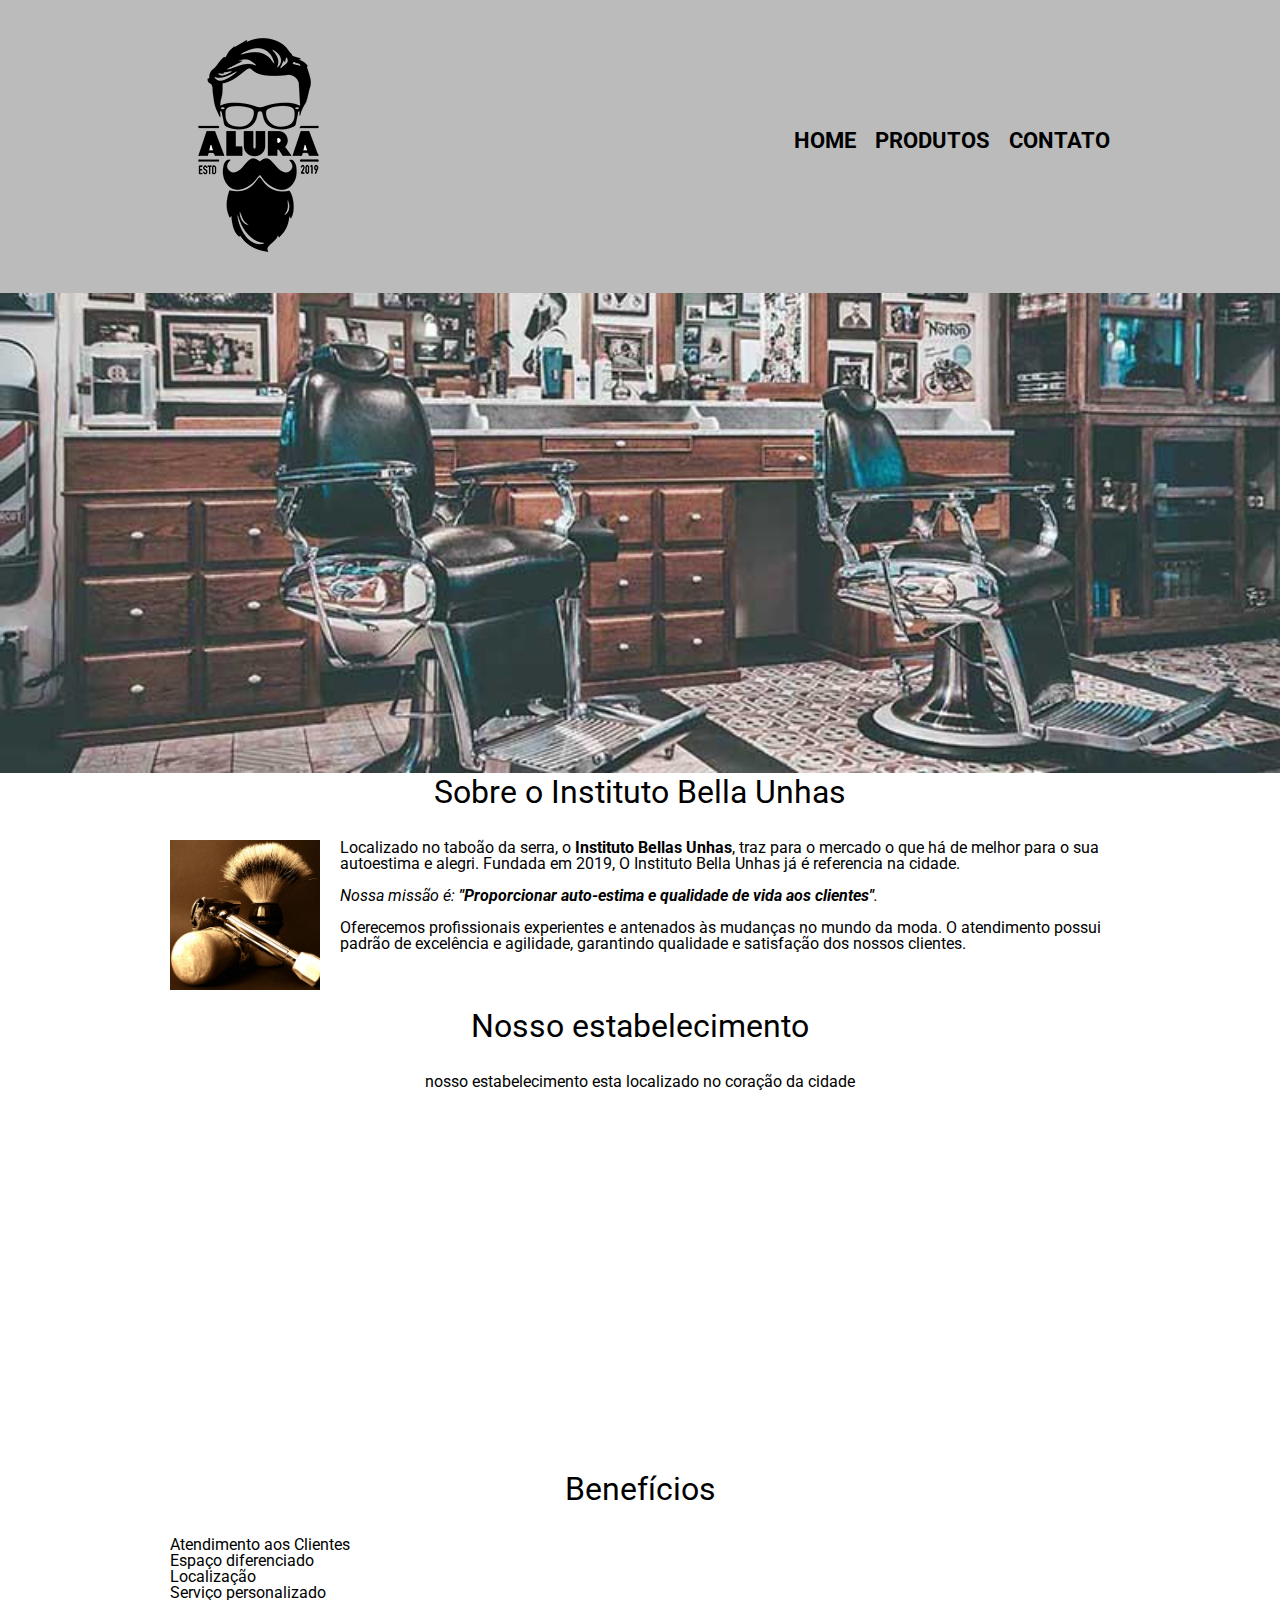
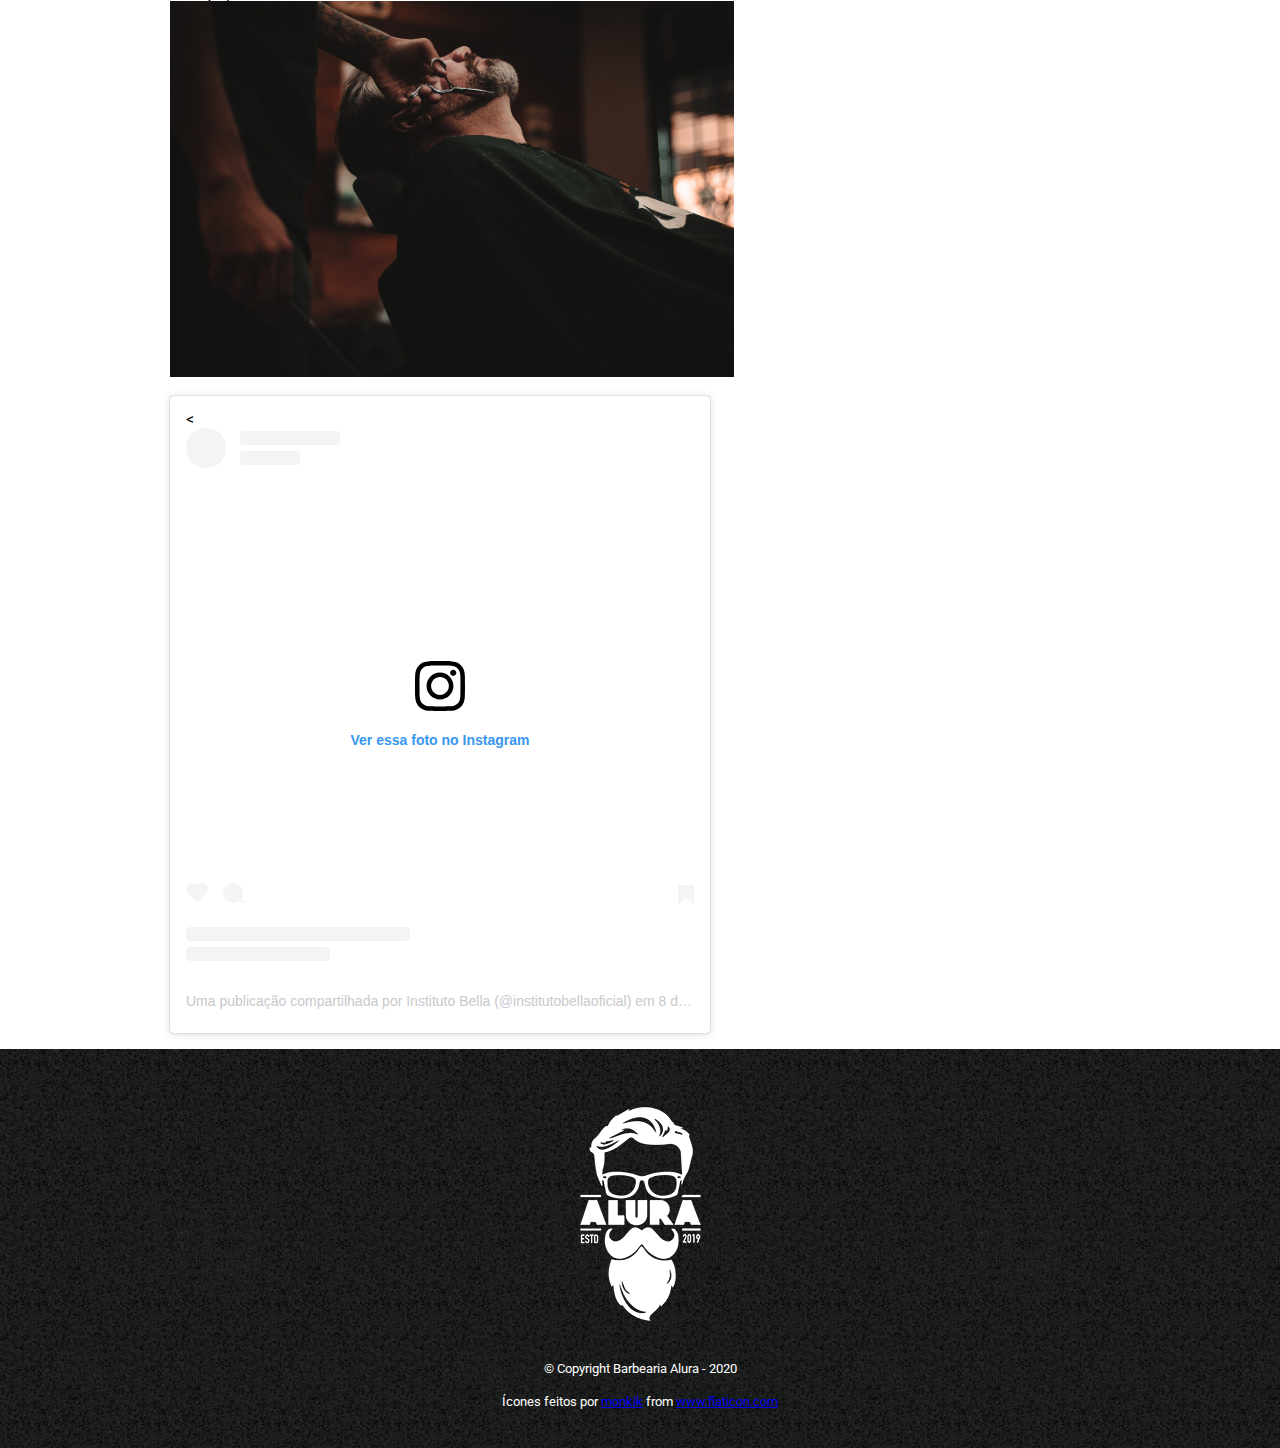
<file: index.html>
<!DOCTYPE html>
<html lang="pt-br">
	<head>
		<meta charset="UTF-8">
		<title>Atelie bella unhas</title>
		<link href="https://fonts.googleapis.com/css2?family=Roboto&display=swap" rel="stylesheet"> 
		<link rel="stylesheet" href="./css/reset.css">
		<link rel="stylesheet" href="./css/style.css">
	</head>

	<body>
		<header>
        <div class="caixa">
            <h1><img src="./imagens/logo.png"></h1>
    
            <nav>

                <ul>

                    <li>
                        <a href="index.html">Home</a>
                    </li>

                    <li>
                        <a href="produto.html">Produtos</a>
                    </li>
                    <li>
                        <a href="contato.html">Contato</a>
                    </li>

                </ul>

            </nav>
        </div>
    </header>
		<img class="banner" src="banner.jpg">
		<main>
			<section class="principal">
				<h2 class="titulo-principal">Sobre o Instituto Bella Unhas</h2>

				<img class="utensilios" src="./imagens/utensilios.jpg" alt="utensilios">
		
				<p>Localizado no taboão da serra, o <strong>Instituto Bellas Unhas</strong>, traz para o mercado o que há de melhor para o sua autoestima e alegri. Fundada em 2019, O Instituto Bella Unhas já é referencia na cidade.</p>

				<p id="missao"><em>Nossa missão é: <strong>"Proporcionar auto-estima e qualidade de vida aos clientes"</strong>.</em></p>

				<p>Oferecemos profissionais experientes e antenados às mudanças no mundo da moda. O atendimento possui padrão de excelência e agilidade, garantindo qualidade e satisfação dos nossos clientes.</p>
			</section>

			<section class="mapa">
				<h3 class="titulo-principal">Nosso estabelecimento</h3>
				<p>nosso estabelecimento esta localizado no coração da cidade</p>
				<iframe class="mapa" src="https://www.google.com/maps/embed?pb=!1m18!1m12!1m3!1d561.6309384578213!2d-46.78563074159473!3d-23.62725071369751!2m3!1f0!2f0!3f0!3m2!1i1024!2i768!4f13.1!3m3!1m2!1s0x94ce54627611a251%3A0xfe73461a681d8086!2sMonique%20Megahair!5e1!3m2!1spt-BR!2sbr!4v1594770432523!5m2!1spt-BR!2sbr" width="100%" height="300" frameborder="0" style="border:0;" allowfullscreen="" aria-hidden="false" tabindex="0">
				</iframe>
			</section>

			<section class="beneficios">
				<h3 class="titulo-principal">Benefícios</h3>

				<ul class="ben">
					<li class="itens">Atendimento aos Clientes</li>
					<li class="itens">Espaço diferenciado</li>
					<li class="itens">Localização</li>
					<li class="itens">Serviço personalizado</li>
				</ul>

				<img src="beneficios.jpg" class="imagembeneficios">

				<blockquote class="instagram-media insta" data-instgrm-permalink="https://www.instagram.com/p/B9f8XfXAYdb/?utm_source=ig_embed&amp;utm_campaign=loading" data-instgrm-version="12" style=" background:#FFF; border:0; border-radius:3px; box-shadow:0 0 1px 0 rgba(0,0,0,0.5),0 1px 10px 0 rgba(0,0,0,0.15); max-width:540px; min-width:326px; width:99.375%; width:-webkit-calc(100% - 2px); width:calc(100% - 2px);"><div style="padding:16px;">< <a href="https://www.instagram.com/p/B9f8XfXAYdb/?utm_source=ig_embed&amp;utm_campaign=loading" style=" background:#FFFFFF; line-height:0; padding:0 0; text-align:center; text-decoration:none; width:100%;" target="_blank"> <div style=" display: flex; flex-direction: row; align-items: center;"> <div style="background-color: #F4F4F4; border-radius: 50%; flex-grow: 0; height: 40px; margin-right: 14px; width: 40px;"></div> <div style="display: flex; flex-direction: column; flex-grow: 1; justify-content: center;"> <div style=" background-color: #F4F4F4; border-radius: 4px; flex-grow: 0; height: 14px; margin-bottom: 6px; width: 100px;"></div> <div style=" background-color: #F4F4F4; border-radius: 4px; flex-grow: 0; height: 14px; width: 60px;"></div></div></div><div style="padding: 19% 0;"></div> <div style="display:block; height:50px; margin:0 auto 12px; width:50px;"><svg width="50px" height="50px" viewBox="0 0 60 60" version="1.1" xmlns="https://www.w3.org/2000/svg" xmlns:xlink="https://www.w3.org/1999/xlink"><g stroke="none" stroke-width="1" fill="none" fill-rule="evenodd"><g transform="translate(-511.000000, -20.000000)" fill="#000000"><g><path d="M556.869,30.41 C554.814,30.41 553.148,32.076 553.148,34.131 C553.148,36.186 554.814,37.852 556.869,37.852 C558.924,37.852 560.59,36.186 560.59,34.131 C560.59,32.076 558.924,30.41 556.869,30.41 M541,60.657 C535.114,60.657 530.342,55.887 530.342,50 C530.342,44.114 535.114,39.342 541,39.342 C546.887,39.342 551.658,44.114 551.658,50 C551.658,55.887 546.887,60.657 541,60.657 M541,33.886 C532.1,33.886 524.886,41.1 524.886,50 C524.886,58.899 532.1,66.113 541,66.113 C549.9,66.113 557.115,58.899 557.115,50 C557.115,41.1 549.9,33.886 541,33.886 M565.378,62.101 C565.244,65.022 564.756,66.606 564.346,67.663 C563.803,69.06 563.154,70.057 562.106,71.106 C561.058,72.155 560.06,72.803 558.662,73.347 C557.607,73.757 556.021,74.244 553.102,74.378 C549.944,74.521 548.997,74.552 541,74.552 C533.003,74.552 532.056,74.521 528.898,74.378 C525.979,74.244 524.393,73.757 523.338,73.347 C521.94,72.803 520.942,72.155 519.894,71.106 C518.846,70.057 518.197,69.06 517.654,67.663 C517.244,66.606 516.755,65.022 516.623,62.101 C516.479,58.943 516.448,57.996 516.448,50 C516.448,42.003 516.479,41.056 516.623,37.899 C516.755,34.978 517.244,33.391 517.654,32.338 C518.197,30.938 518.846,29.942 519.894,28.894 C520.942,27.846 521.94,27.196 523.338,26.654 C524.393,26.244 525.979,25.756 528.898,25.623 C532.057,25.479 533.004,25.448 541,25.448 C548.997,25.448 549.943,25.479 553.102,25.623 C556.021,25.756 557.607,26.244 558.662,26.654 C560.06,27.196 561.058,27.846 562.106,28.894 C563.154,29.942 563.803,30.938 564.346,32.338 C564.756,33.391 565.244,34.978 565.378,37.899 C565.522,41.056 565.552,42.003 565.552,50 C565.552,57.996 565.522,58.943 565.378,62.101 M570.82,37.631 C570.674,34.438 570.167,32.258 569.425,30.349 C568.659,28.377 567.633,26.702 565.965,25.035 C564.297,23.368 562.623,22.342 560.652,21.575 C558.743,20.834 556.562,20.326 553.369,20.18 C550.169,20.033 549.148,20 541,20 C532.853,20 531.831,20.033 528.631,20.18 C525.438,20.326 523.257,20.834 521.349,21.575 C519.376,22.342 517.703,23.368 516.035,25.035 C514.368,26.702 513.342,28.377 512.574,30.349 C511.834,32.258 511.326,34.438 511.181,37.631 C511.035,40.831 511,41.851 511,50 C511,58.147 511.035,59.17 511.181,62.369 C511.326,65.562 511.834,67.743 512.574,69.651 C513.342,71.625 514.368,73.296 516.035,74.965 C517.703,76.634 519.376,77.658 521.349,78.425 C523.257,79.167 525.438,79.673 528.631,79.82 C531.831,79.965 532.853,80.001 541,80.001 C549.148,80.001 550.169,79.965 553.369,79.82 C556.562,79.673 558.743,79.167 560.652,78.425 C562.623,77.658 564.297,76.634 565.965,74.965 C567.633,73.296 568.659,71.625 569.425,69.651 C570.167,67.743 570.674,65.562 570.82,62.369 C570.966,59.17 571,58.147 571,50 C571,41.851 570.966,40.831 570.82,37.631"></path></g></g></g></svg></div><div style="padding-top: 8px;"> <div style=" color:#3897f0; font-family:Arial,sans-serif; font-size:14px; font-style:normal; font-weight:550; line-height:18px;"> Ver essa foto no Instagram</div></div><div style="padding: 12.5% 0;"></div> <div style="display: flex; flex-direction: row; margin-bottom: 14px; align-items: center;"><div> <div style="background-color: #F4F4F4; border-radius: 50%; height: 12.5px; width: 12.5px; transform: translateX(0px) translateY(7px);"></div> <div style="background-color: #F4F4F4; height: 12.5px; transform: rotate(-45deg) translateX(3px) translateY(1px); width: 12.5px; flex-grow: 0; margin-right: 14px; margin-left: 2px;"></div> <div style="background-color: #F4F4F4; border-radius: 50%; height: 12.5px; width: 12.5px; transform: translateX(9px) translateY(-18px);"></div></div><div style="margin-left: 8px;"> <div style=" background-color: #F4F4F4; border-radius: 50%; flex-grow: 0; height: 20px; width: 20px;"></div> <div style=" width: 0; height: 0; border-top: 2px solid transparent; border-left: 6px solid #f4f4f4; border-bottom: 2px solid transparent; transform: translateX(16px) translateY(-4px) rotate(30deg)"></div></div><div style="margin-left: auto;"> <div style=" width: 0px; border-top: 8px solid #F4F4F4; border-right: 8px solid transparent; transform: translateY(16px);"></div> <div style=" background-color: #F4F4F4; flex-grow: 0; height: 12px; width: 16px; transform: translateY(-4px);"></div> <div style=" width: 0; height: 0; border-top: 8px solid #F4F4F4; border-left: 8px solid transparent; transform: translateY(-4px) translateX(8px);"></div></div></div> <div style="display: flex; flex-direction: column; flex-grow: 1; justify-content: center; margin-bottom: 24px;"> <div style=" background-color: #F4F4F4; border-radius: 4px; flex-grow: 0; height: 14px; margin-bottom: 6px; width: 224px;"></div> <div style=" background-color: #F4F4F4; border-radius: 4px; flex-grow: 0; height: 14px; width: 144px;"></div></div></a><p style=" color:#c9c8cd; font-family:Arial,sans-serif; font-size:14px; line-height:17px; margin-bottom:0; margin-top:8px; overflow:hidden; padding:8px 0 7px; text-align:center; text-overflow:ellipsis; white-space:nowrap;"><a href="https://www.instagram.com/p/B9f8XfXAYdb/?utm_source=ig_embed&amp;utm_campaign=loading" style=" color:#c9c8cd; font-family:Arial,sans-serif; font-size:14px; font-style:normal; font-weight:normal; line-height:17px; text-decoration:none;" target="_blank">Uma publicação compartilhada por Instituto Bella (@institutobellaoficial)</a> em <time style=" font-family:Arial,sans-serif; font-size:14px; line-height:17px;" datetime="2020-03-09T04:15:14+00:00">8 de Mar, 2020 às 9:15 PDT</time></p></div></blockquote> <script async src="//www.instagram.com/embed.js"></script>

			</section>
		</main>

		<footer>
			<img src="./imagens/logo-branco.png" alt="logo">
			<p class="copyright">&copy; Copyright Barbearia Alura - 2020</p>
			<p class="copyright">Ícones feitos por <a href="https://www.flaticon.com/br/autores/monkik" title="monkik">monkik</a> from <a href="https://www.flaticon.com/br/" title="Flaticon"> www.flaticon.com</a></p>
		</footer>
	</body>
</html>
</file>
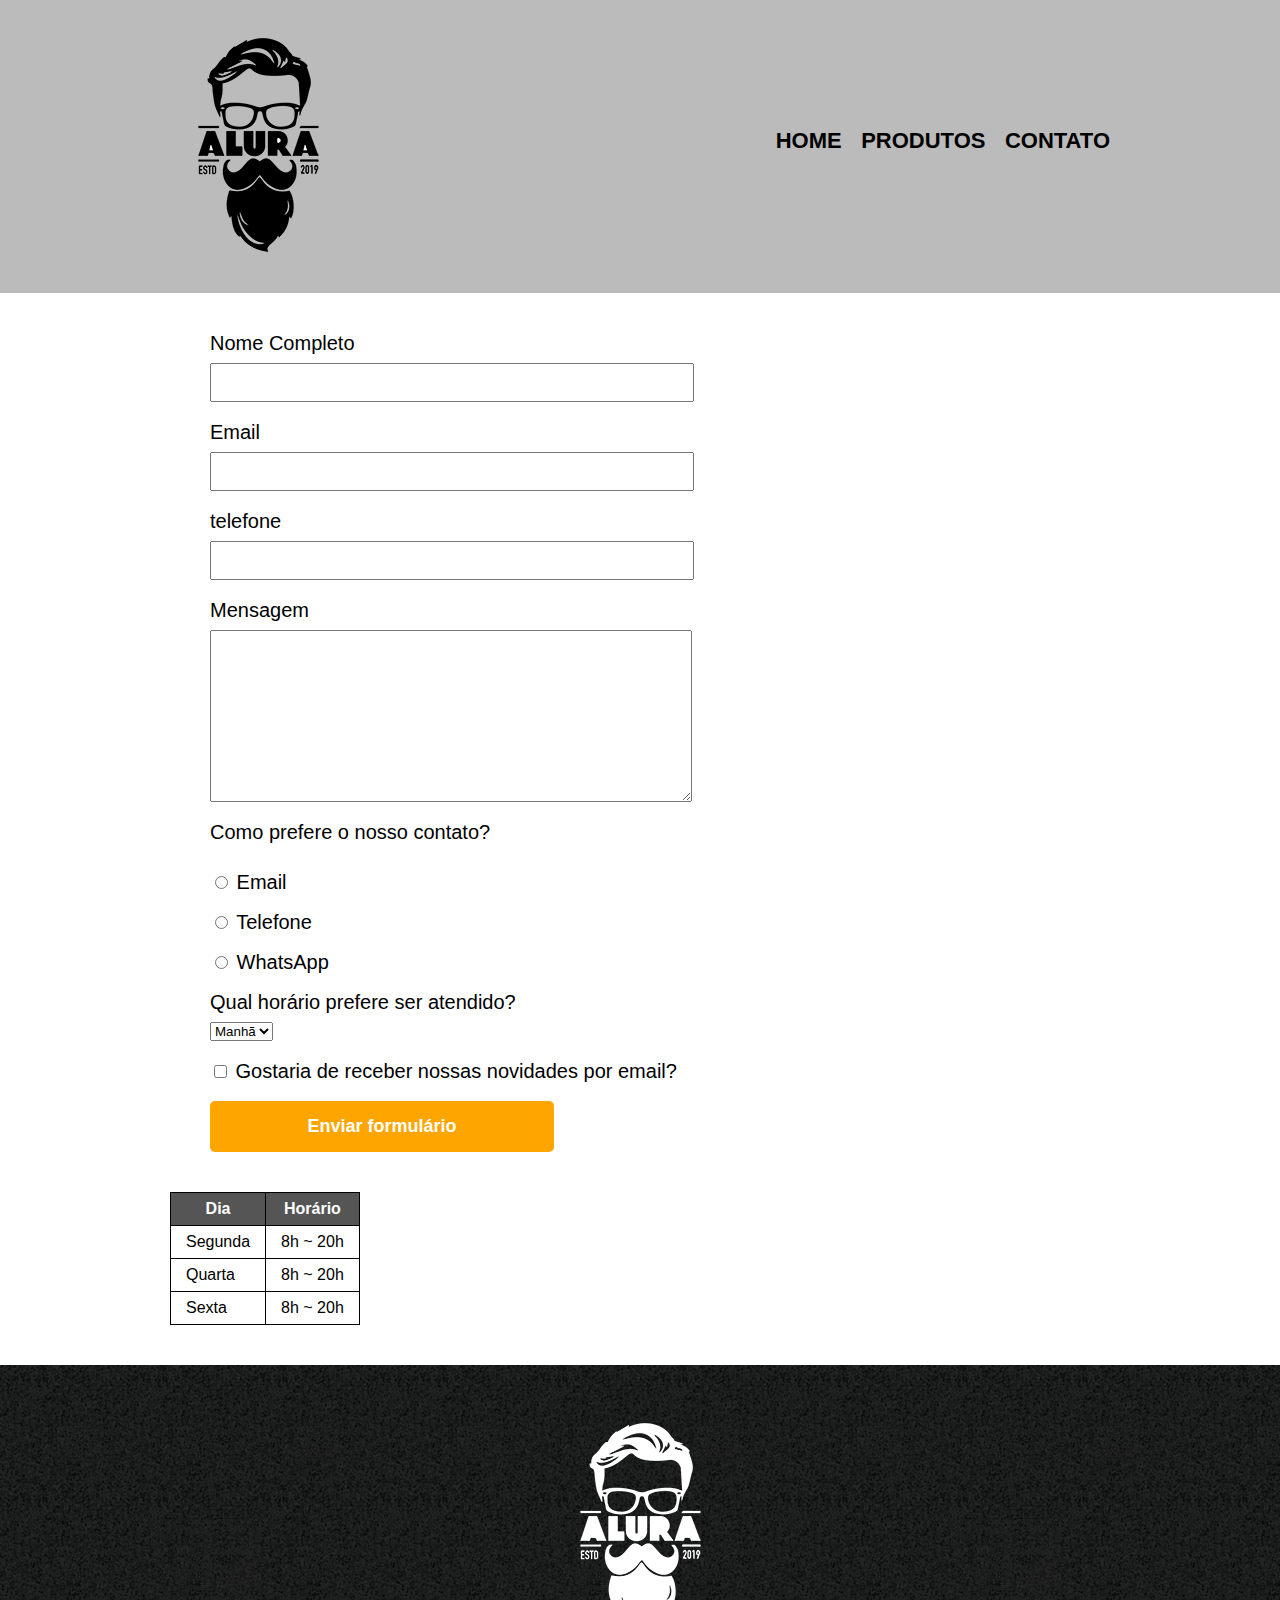
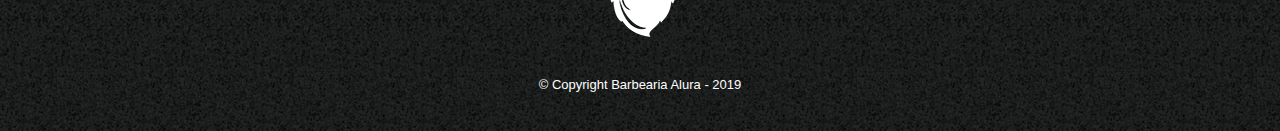
<file: contato.html>
<!DOCTYPE html>
<html>
    <head>
        <meta charset="UTF-8">
        <title>Contato</title>

        <link rel="stylesheet" href="./css/reset.css">
        <link rel="stylesheet" href="./css/style.css">
    </head>
    <body>
        <header>
            <div class="caixa">
                <h1><img src="./imagens/logo.png"></h1>

                <nav>
                    <ul>
                        <li><a href="index.html">Home</a></li>
                        <li><a href="produtos.html">Produtos</a></li>
                        <li><a href="contato.html">Contato</a></li>
                    </ul>
                </nav>
            </div>
        </header>
        <main>
            <form>
                    
                    <label for="nome">Nome Completo</label>
                    <input type="text" id="nome" class="input-padrao" required>
                
                    <label for="email">Email</label>
                    <input type="email" id="email" class="input-padrao" required>
                
                    <label for="tel">telefone</label>
                    <input type="tel" id="tel" class="input-padrao" required>
                
                    <label for="mensagem">Mensagem</label>
                    <textarea cols="70" rows="10" id="mensagem" class="input-padrao"></textarea>
                
                <fieldset>
                    <legend>Como prefere o nosso contato?</legend>
                    <label for="radio-email" class="checkbox">
                        <input type="radio" name="contato" value="email" id="radio-email" >
                        Email
                    </label>
                
                    <label for="radio-telefone" class="checkbox">
                        <input type="radio" name="contato" value="telefone" id="radio-telefone"> 
                        Telefone
                    </label>
                
                    <label for="radio-whatsapp" class="checkbox">
                        <input type="radio" name="contato" value="whatsapp" id="radio-whatsapp">
                        WhatsApp
                    </label>
                </fieldset>

                <fildset>
                    <legend>Qual horário prefere ser atendido?</legend>
                    <select>
                        <option>Manhã</option>
                        <option>Tarde</option>
                        <option>Noite</option>
                    </select>
                </fildset>

                <label class="checkbox">
                    <input type="checkbox">
                    Gostaria de receber nossas novidades por email?
                </label>


                <!--<label for="data"> data e hora </label>-->
                <!--<input type="data" id="data"-->

                <input type="submit" value="Enviar formulário" class="enviar"> 
            </form>

            <table>
                <thead>
                    <tr>
                        <th>Dia</th>
                        <th>Horário</th>
                    </tr>
                </thead>
                <tbody>
                    <tr>
                        <td>Segunda</td>
                        <td>8h ~ 20h</td>
                    </tr>
                    <tr>
                        <td>Quarta</td>
                        <td>8h ~ 20h</td>
                    </tr>
                    <tr>
                        <td>Sexta</td>
                        <td>8h ~ 20h</td>
                    </tr>
                </tbody>
            </table>
            
        </main>

        <footer>
            <img src="./imagens/logo-branco.png">
            <p class="copyright">&copy; Copyright Barbearia Alura - 2019</p>
        </footer>
    </body>
</html>
</file>
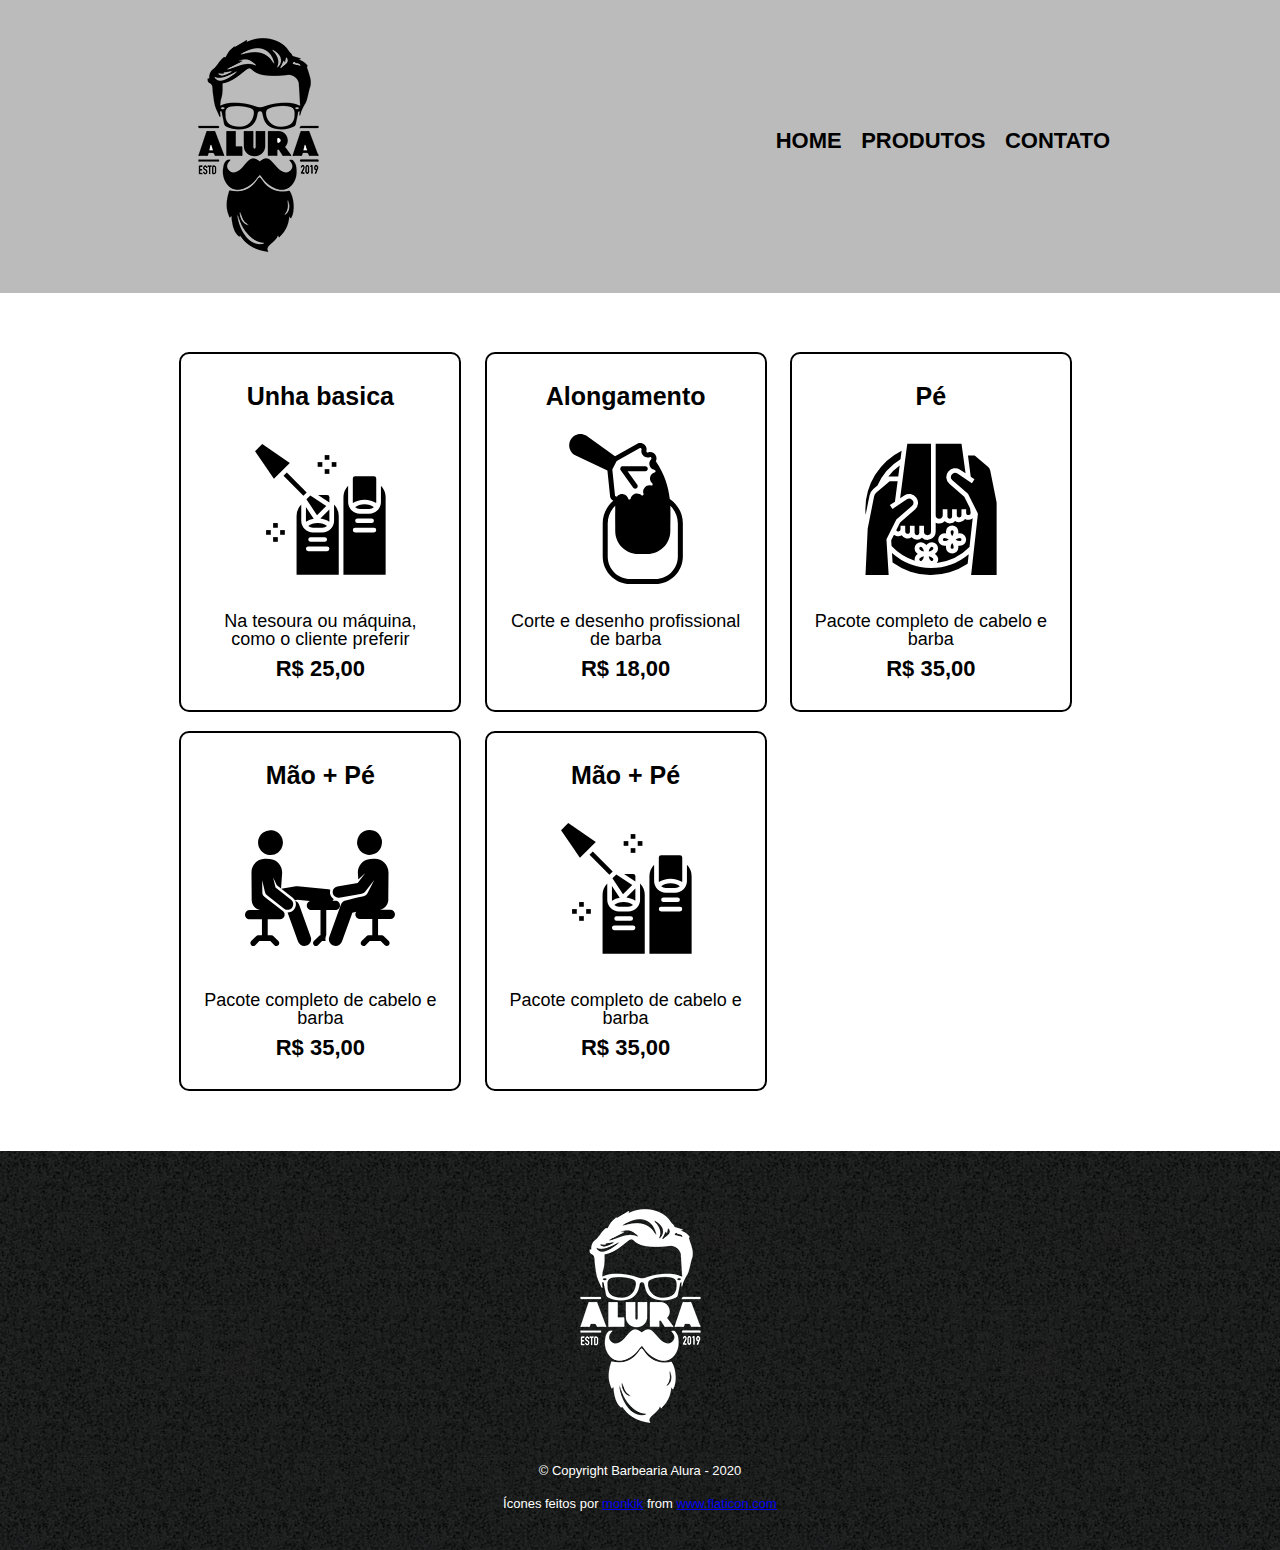
<file: produto.html>
<!DOCTYPE html>
<html lang="pt-br">
<head>
    <meta charset="UTF-8">
    <meta name="viewport" content="width=device-width, initial-scale=1.0">
    <link rel="stylesheet" href="/css/reset.css">
    <link rel="stylesheet" href="/css/style.css">
    <title>Produtos</title>
</head>
<body>
    <header>
        <div class="caixa">
            <h1><img src="/imagens/logo.png"></h1>
    
            <nav>

                <ul>

                    <li>
                        <a href="index.html">Home</a>
                    </li>

                    <li>
                        <a href="produtos.html">Produtos</a>
                    </li>
                    <li>
                        <a href="contato.html">Contato</a>
                    </li>
                    

                </ul>

            </nav>
        </div>
    </header>

    <main>
        <ul class="produtos">
            <li>
                <h2>Unha basica</h2>
                <img src="/imagens/unha(1).svg">
                <p class="produtos-descricao">Na tesoura ou máquina, como o cliente preferir</p>
                <p class="produtos-preco">R$ 25,00</p>
            </li>
            <li>
                <h2>Alongamento</h2>
                <img src="/imagens/alongamento.svg">
                <p class="produtos-descricao">Corte e desenho profissional de barba</p>
                <p class="produtos-preco">R$ 18,00</p>
            </li>
            <li>
                <h2>Pé</h2>
                <img src="/imagens/pedicure.svg">
                <p class="produtos-descricao">Pacote completo de cabelo e barba</p>
                <p class="produtos-preco">R$ 35,00</p>
            </li>
            <li>
                <h2>Mão + Pé</h2>
                <img src="/imagens/unhaPe.svg">
                <p class="produtos-descricao">Pacote completo de cabelo e barba</p>
                <p class="produtos-preco">R$ 35,00</p>
            </li>
            <li>
                <h2>Mão + Pé</h2>
                <img src="/imagens/unha(1).svg">
                <p class="produtos-descricao">Pacote completo de cabelo e barba</p>
                <p class="produtos-preco">R$ 35,00</p>
            </li>
        </ul>
    </main>
<footer>
    <img src="/imagens/logo-branco.png" alt="logo">
    <p class="copyright">&copy; Copyright Barbearia Alura - 2020</p>
    <p class="copyright">Ícones feitos por <a href="https://www.flaticon.com/br/autores/monkik" title="monkik">monkik</a> from <a href="https://www.flaticon.com/br/" title="Flaticon"> www.flaticon.com</a></p>
</footer>
</body>
</html>
</file>
<file: css/style.css>
html{
    font-family: 'Roboto', sans-serif;
}
header {
    background: #BBBBBB;
    padding: 20px 0;
}

.caixa {
    position: relative;
    width: 940px;
    margin: 0 auto;
}

nav {
    position: absolute;
    top: 110px;
    right: 0;
}

nav li {
    display: inline;
    margin: 0 0 0 15px;
}

nav a {
    text-transform: uppercase;
    color: #000000;
    font-weight: bold;
    font-size: 22px;
    text-decoration: none;
}

nav a:hover {
    color: yellow;
    text-decoration: underline;
}

.produtos {
    width: 940px;
    margin: 0 auto;
    padding: 50px 0;
}

.produtos li {
    display: inline-block;
    text-align: center;
    width: 30%;
    vertical-align: top;
    margin: 1%;
    padding: 30px 20px;
    box-sizing: border-box;
    border: 2px solid black;
    border-radius: 10px;
}

.produtos li img{
width: 150px;
height: 200px;
}

.produtos h2 {
    font-size: 25px;
    font-weight: bold;
}

.produtos-descricao {
    font-size: 18px;
}

.produtos-preco {
    font-size: 22px;
    font-weight: bold;
    margin-top: 10px;
}


.produtos li:hover{
    border-color: #c78c19;
    margin-top: 15px;
    
}

.produtos li:active{
    border-color: #088c19;
}


.produtos li:hover h2{
    font-size: 32px;
    
}

footer{
    text-align: center;
    background:url("/imagens/bg.jpg");
    padding: 40px 0;
}

.copyright{
    color: white;
    font-size: 13px;
    margin: 20px 0 0;
}

main{
    width: 940px;
    margin: 0 auto;

}

form{
    margin: 40px;
}

form label {
    display:block;
    font-size: 20px;
    margin: 0 0 10px;
}


form label, form legend {
    display:block;
    font-size: 20px;
    margin: 0 0 10px;
}


.input-padrao {
    display: block;
    margin: 0 0 20px;
    padding: 10px 25px;
    width: 50%;
}

.checkbox {
    margin: 20px 0;
}

.enviar {
    width:40%;
    padding: 15px 0;
    background: orange;
    color: white;
    font-weight: bold;
    font-size: 18px;
    border: none;
    border-radius: 5px;
    transition: 1s all;
    cursor: pointer;
}

.enviar:hover {
    background: darkorange;
    transform: scale(1.2);
}

table {
    margin: 20px 0 40px;
}

thead {
    background: #555555;
    color: white;
    font-weight: bold;
}

td, th {
    border: 1px solid #000000;
    padding: 8px 15px;
}


.banner{
width: 100%;

}

.titulo-principal{
    text-align: center;
    font-size: 2em;
    margin: 0 0 1em;
    clear: left;
}

.principal p{
    margin: 0 0 1em;
}

.principal strong{
    font-weight: bold;

}

.principal em{
    font-style: italic;
}

.imagembeneficios{
    width: 60%;
}

.utensilios{
width: 150px;
float: left;
margin: 0 20px 20px 0;
}

.mapa{
   padding: 1em 0;

}

.mapa p{
    margin: 0 0 2em;
    text-align: center;
}

.insta{
    margin: 1em 0;
   
}
</file>
